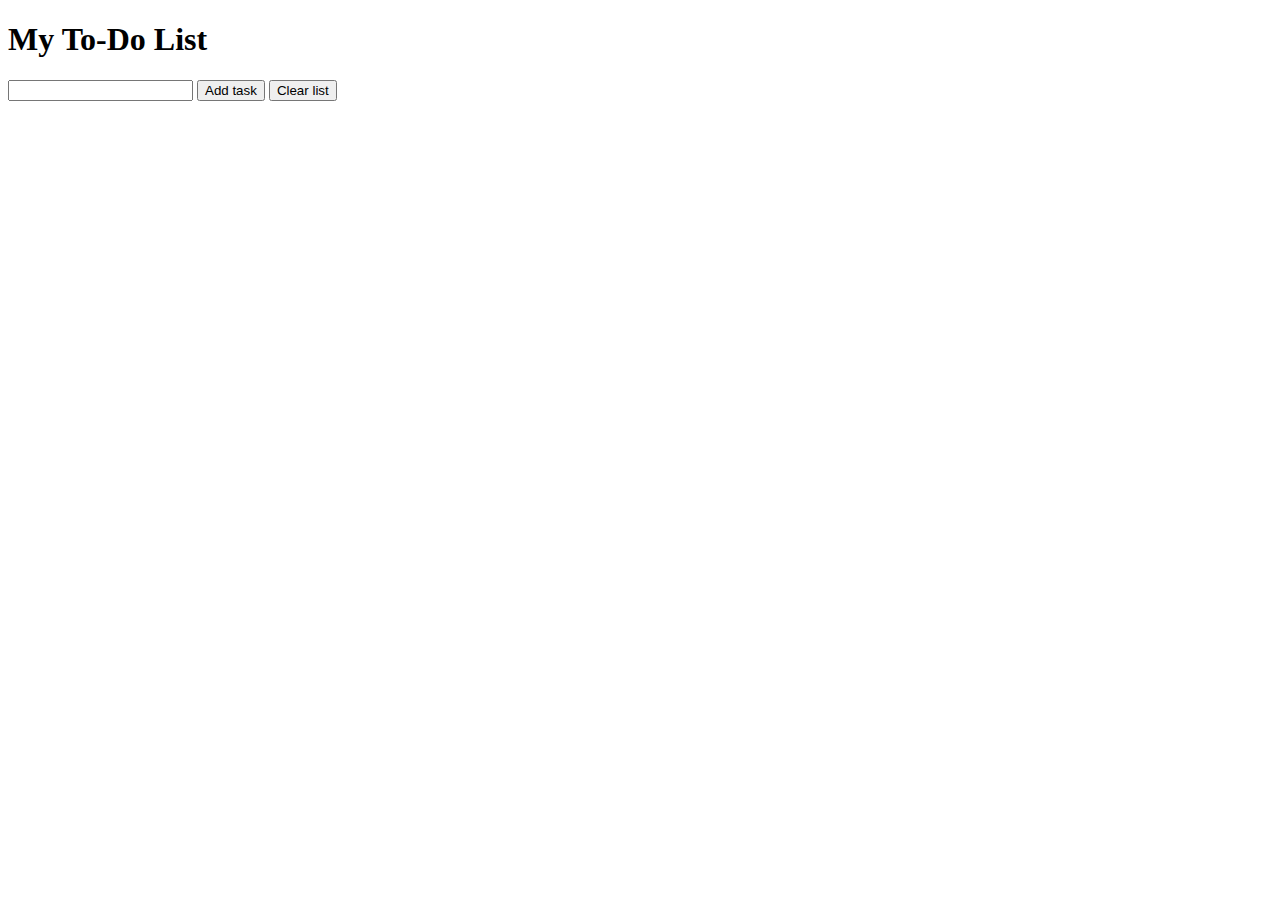
<file: toDoApp/index.html>
<!DOCTYPE html>
<html>
<head>
	<link rel="stylesheet" type="text/css" href="styles.css">
	<script defer type="text/javascript" src="scripts.js"></script>
	<title>To Do App</title>
</head>
<body>
	<h1>My To-Do List</h1>
	<input type="text" name="newTask" id="newTask">
	<button name="btnAdd" id="btnAdd" onclick="addTaskToList()">Add task</button>
	<button name="btnClear" id="btnClear" onclick="clearList()">Clear list</button>

	<ul id="taskList" name="taskList">
		
	</ul>
</body>
</html>
</file>
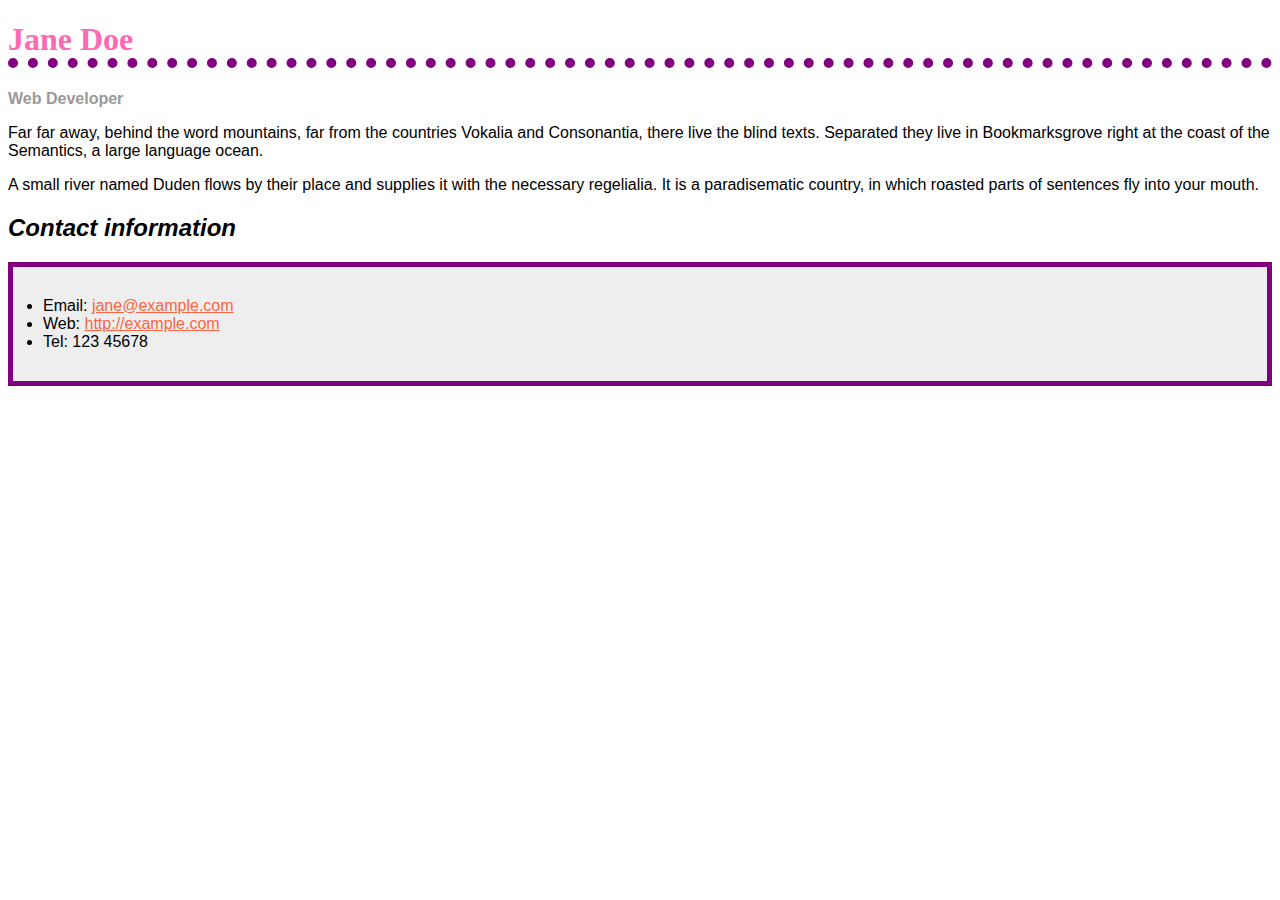
<file: assessment/assessmentCSS_1.html>
<!doctype html>
<html lang="en">
  <head>
    <meta charset="utf-8">
    <link rel="stylesheet" type="text/css" href="style.css">
    <title>Formatting a biography</title>
  </head>
  <body>
    <h1>Jane Doe</h1>
    <div class="job-title">Web Developer</div>
    <p>Far far away, behind the word mountains, far from the countries Vokalia and Consonantia, there live the blind texts. Separated they live in Bookmarksgrove right at the coast of the Semantics, a large language ocean.</p>

    <p>A small river named Duden flows by their place and supplies it with the necessary regelialia. It is a paradisematic country, in which roasted parts of sentences fly into your mouth.
    </p>

    <h2>Contact information</h2>
    <ul>
      <li>Email:
        <a href="mailto:jane@example.com">jane@example.com</a>
      </li>
      <li>Web:
        <a href="http://example.com">http://example.com</a>
      </li>
      <li>Tel: 123 45678</li>
    </ul>
  </body>
</html>
</file>
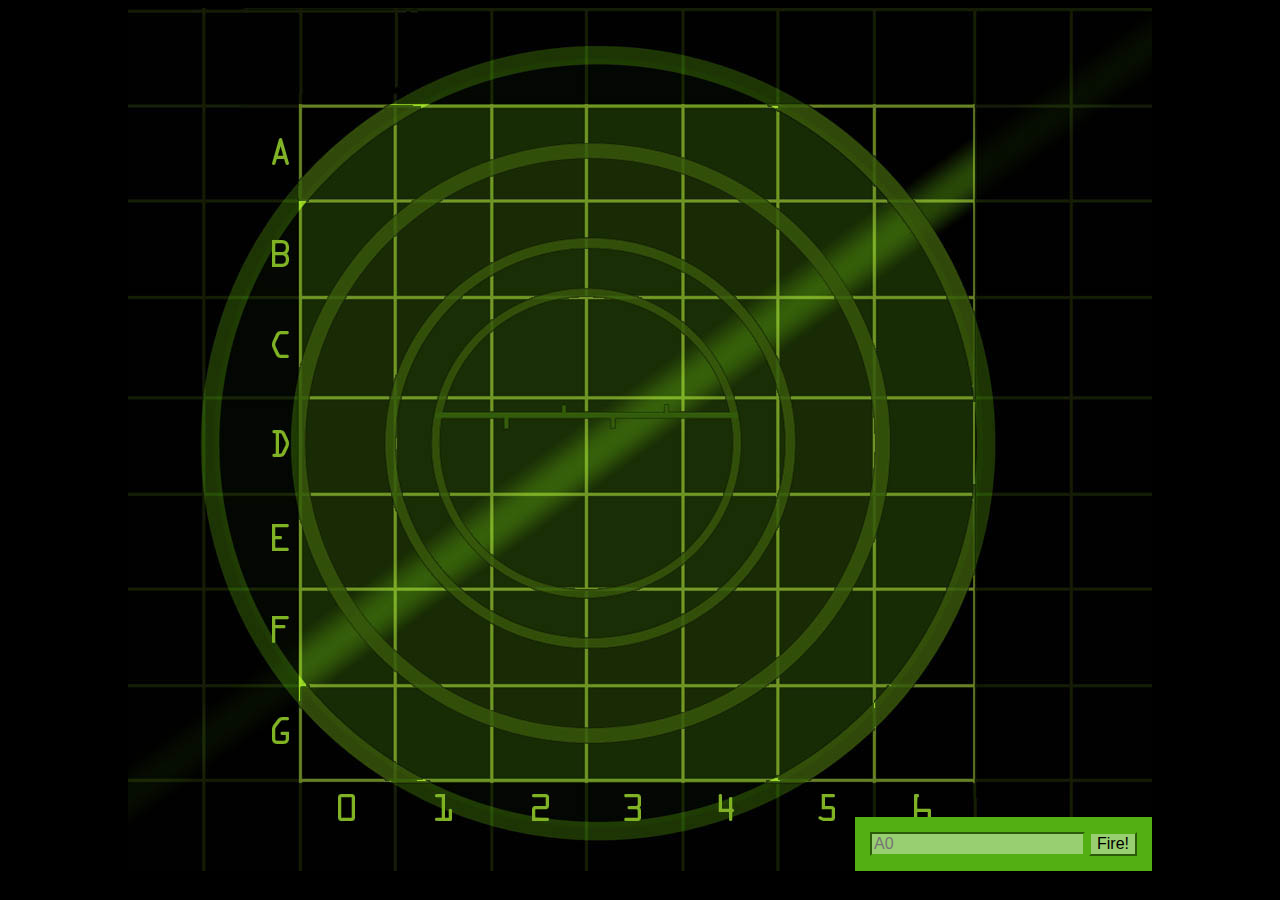
<file: battleship/battleship.html>
<!DOCTYPE html>
<html>
<head>
	<meta charset="utf-8">
	<link rel="stylesheet" type="text/css" href="styles/styles.css">
	<script defer type="text/javascript" src="scripts/battleship.js"></script>
	<title>Battleship</title>
</head>
<body>
	<div id="board">
		<div id="messageArea"></div>
		<table>
			<tr>
				<td id="00"></td>
				<td id="01"></td>
				<td id="02"></td>
				<td id="03"></td>
				<td id="04"></td>
				<td id="05"></td>
				<td id="06"></td>
			</tr>
			<tr>
				<td id="10"></td>
				<td id="11"></td>
				<td id="12"></td>
				<td id="13"></td>
				<td id="14"></td>
				<td id="15"></td>
				<td id="16"></td>				
			</tr>
			<tr>
				<td id="20"></td>
				<td id="21"></td>
				<td id="22"></td>
				<td id="23"></td>
				<td id="24"></td>
				<td id="25"></td>
				<td id="26"></td>
			</tr>
			<tr>
				<td id="30"></td>
				<td id="31"></td>
				<td id="32"></td>
				<td id="33"></td>
				<td id="34"></td>
				<td id="35"></td>
				<td id="36"></td>				
			</tr>
			<tr>
				<td id="40"></td>
				<td id="41"></td>
				<td id="42"></td>
				<td id="43"></td>
				<td id="44"></td>
				<td id="45"></td>
				<td id="46"></td>
			</tr>
			<tr>
				<td id="50"></td>
				<td id="51"></td>
				<td id="52"></td>
				<td id="53"></td>
				<td id="54"></td>
				<td id="55"></td>
				<td id="56"></td>				
			</tr>
			<tr>
				<td id="60"></td>
				<td id="61"></td>
				<td id="62"></td>
				<td id="63"></td>
				<td id="64"></td>
				<td id="65"></td>
				<td id="66"></td>				
			</tr>
		</table>
		<form>
			<input type="text" id="guessInput" placeholder="A0">
			<input type="button" id="fireButton" value="Fire!">
		</form>
	</div>
</body>
</html>
</file>
<file: toDoApp/styles.css>
.task {
	margin: 2px;
}
</file>
<file: assessment/style.css>
body {
    font-family: Arial, Helvetica, sans-serif;
}

h1 {
    color: hotpink;
    font-size: 2em;
    font-family: Georgia, 'Times New Roman', Times, serif;
    border-bottom: 10px dotted purple;
}

h2 {
    font-style: italic;
    font-size: 1.5em;
}

.job-title {
    color: #999999;
    font-weight: bold;
}

a:link, a:visited {
    color: #fb6542;
}

a:hover {
    text-decoration: none;
    color: green;
}

ul {
    background-color: #eeeeee;
    border: 5px solid purple;
    padding: 30px;
}
</file>
<file: battleship/styles/styles.css>
body {
	background-color: black;
}

div#board {
	position: relative;
	width: 1024px;
	height: 863px;
	margin: auto;
	background: url("../resources/board.jpg") no-repeat;
}

div#messageArea {
	position: absolute;
	top: 0px;
	left: 0px;
	color: rgb(83, 175, 19);
}

table {
	position: absolute;
	left: 173px;
	top: 98px;
	border-spacing: 0px;
}

td {
	width: 94px;
	height: 94px;
}

form {
	position: absolute;
	bottom: 0px;
	right: 0px;
	padding: 15px;
	background-color: rgb(83, 175, 19);
}

 form input {
 	background-color: rgb(152, 207, 113);
 	border-color: rgb(83, 175, 19);
 	font-size: 1em;
 }

 .hit {
 	background: url("../resources/ship.png") no-repeat center center;
 }

 .miss {
 	background: url("../resources/miss.png") no-repeat center center;
 }
</file>
